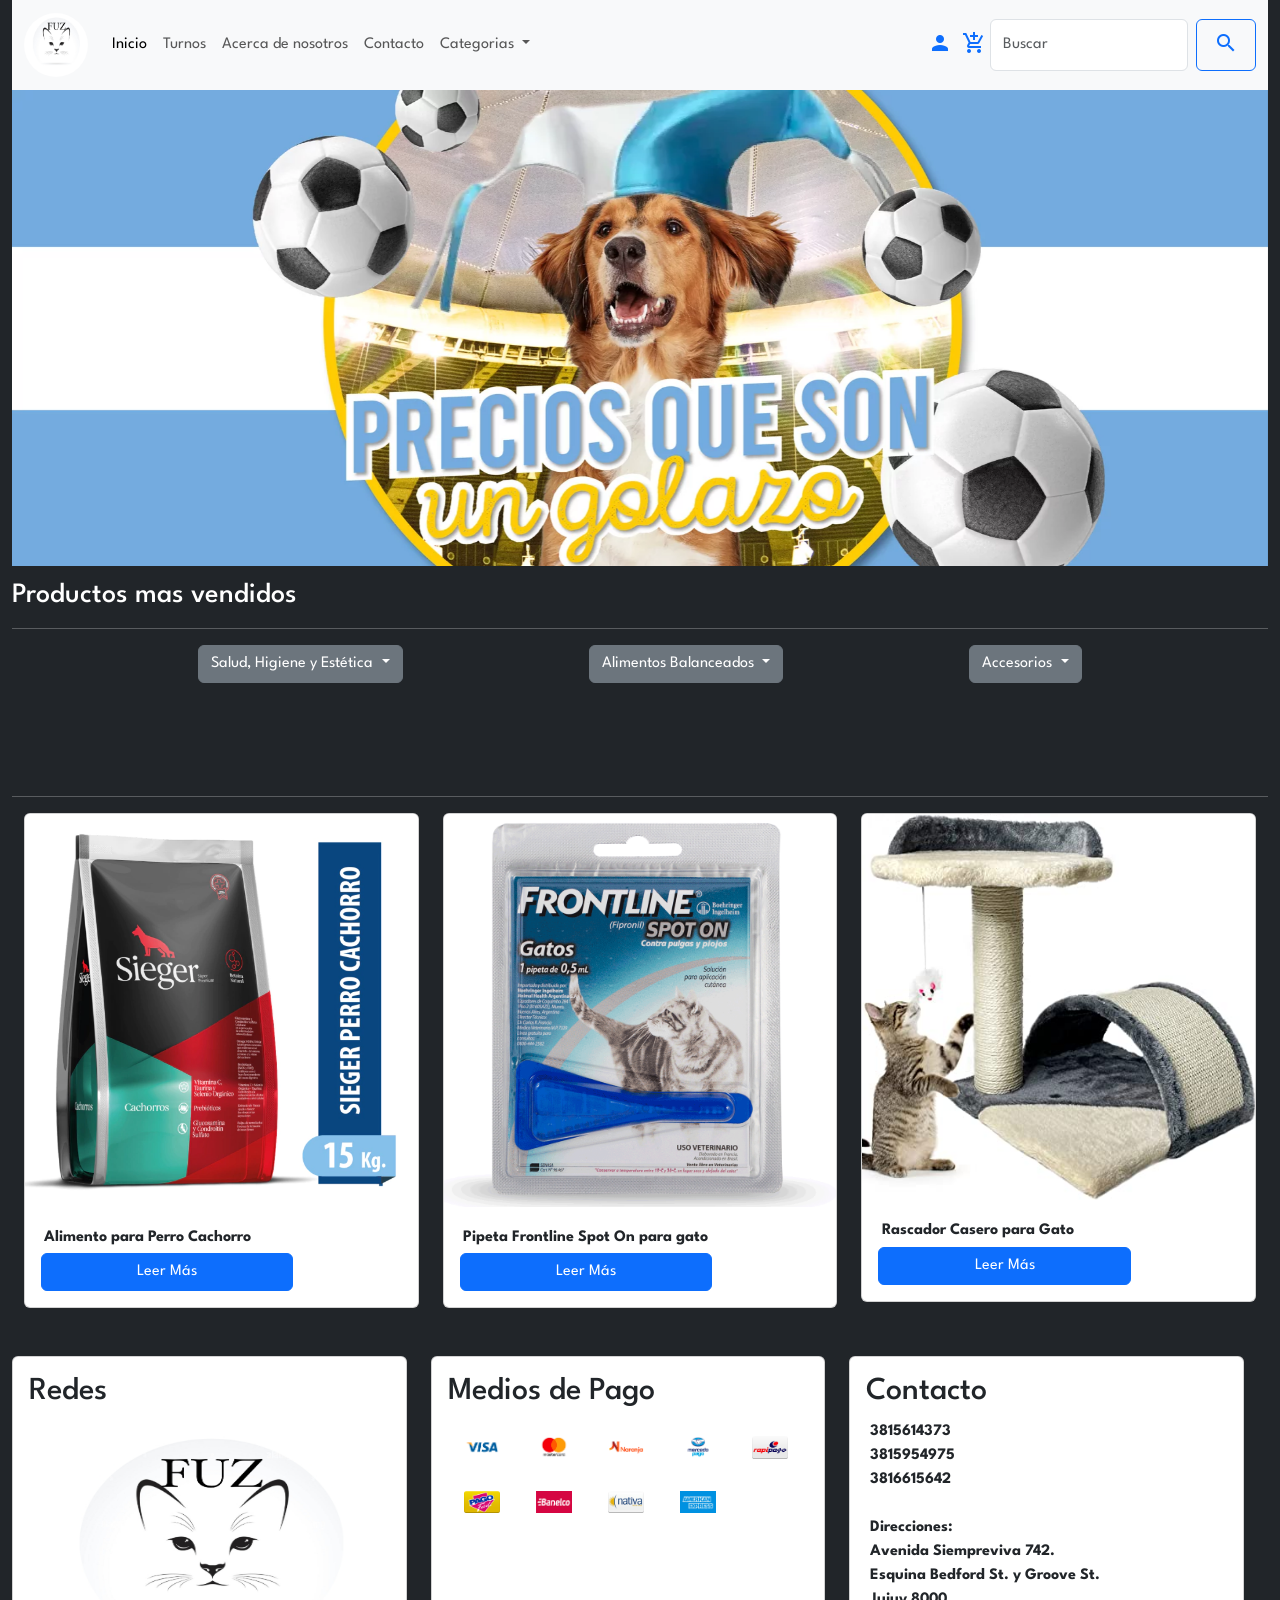
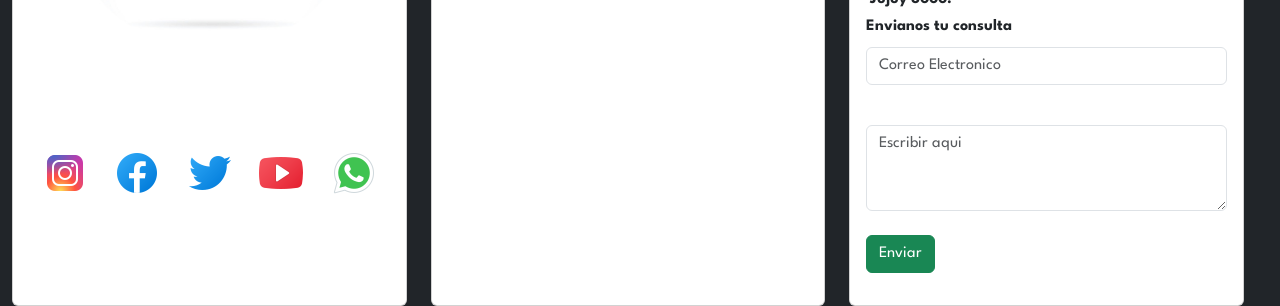
<file: TrabajoFinal1/index.html>
<!DOCTYPE html>
<html lang="en">
<head>
  <meta charset="UTF-8">
  <meta http-equiv="X-UA-Compatible" content="IE=edge">
  <meta name="viewport" content="width=device-width, initial-scale=1.0">
  <link rel="stylesheet" href="./index.css">
  <link rel="preconnect" href="https://fonts.googleapis.com"><link rel="preconnect" href="https://fonts.gstatic.com" crossorigin><link href="https://fonts.googleapis.com/css2?family=League+Spartan:wght@400;600&display=swap" rel="stylesheet">
  <link href="https://fonts.googleapis.com/icon?family=Material+Icons" rel="stylesheet">
  <title>TrabajoFinal1</title>
  <link href="https://cdn.jsdelivr.net/npm/bootstrap@5.2.3/dist/css/bootstrap.min.css" rel="stylesheet"
    integrity="sha384-rbsA2VBKQhggwzxH7pPCaAqO46MgnOM80zW1RWuH61DGLwZJEdK2Kadq2F9CUG65" crossorigin="anonymous">
</head>
<body>
  <div class="container-fluid mainbody">
    <!--inicio navbar -->
    <nav class="navbar navbar-expand-lg bg-light m-0">
      <div class="container-fluid">
        <a class="navbar-brand" href="#"> <img src="./img/fuzlogo.jpg" class="fuzlogo" alt=""> </a>
        <button class="navbar-toggler" type="button" data-bs-toggle="collapse" data-bs-target="#navbarSupportedContent" aria-controls="navbarSupportedContent" aria-expanded="false" aria-label="Toggle navigation">
          <span class="navbar-toggler-icon"></span>
        </button>
        <div class="collapse navbar-collapse" id="navbarSupportedContent">
          <ul class="navbar-nav me-auto mb-2 mb-lg-0">
            <li class="nav-item">
              <a class="nav-link active" aria-current="page" href="#">Inicio</a>
            </li>
            <li class="nav-item">
              <a class="nav-link" href="./pages/turnero.html">Turnos</a>
            </li>
            <li class="nav-item">
              <a class="nav-link" href="./pages/quienessomos.html">Acerca de nosotros</a>
            </li>
            <li class="nav-item">
              <a class="nav-link" href="./pages/contacto.html">Contacto</a>
            </li>
            <li class="nav-item dropdown">
              <a class="nav-link dropdown-toggle" href="#" role="button" data-bs-toggle="dropdown" aria-expanded="false">
                Categorias
              </a>
              <ul class="dropdown-menu">
                <li><a class="dropdown-item" href="./pages/error404.html">Salud, Higiene y Estetica</a></li>
                <li><a class="dropdown-item" href="./pages/error404.html">Alimentos balanceados</a></li>
                <li><a class="dropdown-item" href="./pages/error404.html">Accesorios</a></li>
              </ul>
            </li>
          </ul>
          <a href="./pages/login.html"><i class="material-icons">person</i></a>
          <a href="./pages/carrito.html"> <i class="material-icons">add_shopping_cart</i></a>
          <form class="d-flex" role="search">
            <input class="form-control me-2" type="search" placeholder="Buscar" aria-label="Search">
            <button class="btn btn-outline-primary" type="submit" href="./pages/error404.html"><i class="material-icons">search</i></button>
          </form>
        </div>
      </div>
    </nav>
    <!-- fin de navbar -->
    <!-- inicio carrusel -->
    <div id="carouselExampleInterval" class="carousel slide m-0" data-bs-ride="carousel">
      <div class="carousel-inner">
        <div class="carousel-item active" data-bs-interval="10000">
          <img src="./img/carousel1.png" class="d-block w-100" alt="...">
        </div>
        <div class="carousel-item">
          <img src="./img/carousel2.png" class="d-block w-100" alt="...">
        </div>
        <div class="carousel-item">
          <img src="./img/carousel3.png" class="d-block w-100" alt="...">
        </div>
        <div class="carousel-item">
          <img src="./img/carousel4.png" class="d-block w-100" alt="...">
        </div>
      </div>
      <button class="carousel-control-prev" type="button" data-bs-target="#carouselExampleInterval"
        data-bs-slide="prev">
        <span class="carousel-control-prev-icon" aria-hidden="true"></span>
        <span class="visually-hidden">Previous</span>
      </button>
      <button class="carousel-control-next" type="button" data-bs-target="#carouselExampleInterval"
        data-bs-slide="next">
        <span class="carousel-control-next-icon" aria-hidden="true"></span>
        <span class="visually-hidden">Next</span>
      </button>
    </div>
    <!-- fin de carrusel -->
    <!-- inicio de productos mas vendidos -->
    <div class="productos-mas-vendidos">
      <h3 class="productostitulo">
        Productos mas vendidos
      </h3>
      <hr>
      <div class="productos-mas-vendidos-dd">
        <!-- inicio 1er dropdown -->
        <div class="dropdown productos-mas-vendidos-dd">
          <button class="btn btn-secondary dropdown-toggle" type="button" data-bs-toggle="dropdown"
            aria-expanded="false">
            Salud, Higiene y Estética
          </button>
          <ul class="dropdown-menu">
            <li><a class="dropdown-item" href="./pages/CardinaCaboMadera.html">Cardina Cabo de Madera</a></li>
            <li><a class="dropdown-item" href="./pages/stickshamster.html">Sticks Hamster</a></li>
            <li><a class="dropdown-item" href="./pages/piedrassanitarias.html">Piedras Sanitarias Nic x 4kg</a></li>
          </ul>
        </div>
        <!-- fin 1er dropdown -->
        <!-- inicio 2do dropdown -->
        <div class="dropdown ">
          <button class="btn btn-secondary dropdown-toggle" type="button" data-bs-toggle="dropdown"
            aria-expanded="false">
            Alimentos Balanceados
          </button>
          <ul class="dropdown-menu">
            <li><a class="dropdown-item" href="./pages/alimentopeces.html">Alimento para Peces Shulet Tropical x 40gr</a></li>
            <li><a class="dropdown-item" href="./pages/alimentoperros.html">Pro Plan Adulto Raza Pequeña x 3 kg.</a></li>
            <li><a class="dropdown-item" href="./pages/alimentogatos.html">Lata Whiskas x 340 grs.</a></li>
          </ul>
        </div>
        <!-- fin 2do dropdown -->
        <!-- inicio 3er dropdown -->
        <div class="dropdown ">
          <button class="btn btn-secondary dropdown-toggle" type="button" data-bs-toggle="dropdown"
            aria-expanded="false">
            Accesorios
          </button>
          <ul class="dropdown-menu">
            <li><a class="dropdown-item" href="./pages/juguetecomida.html">Juguete Comida con Chifle</a></li>
            <li><a class="dropdown-item" href="./pages/bocaditogato.html">Bocaditos para Gato x 130 grs</a></li>
            <li><a class="dropdown-item" href="./pages/jaulaaves.html">Jaula Imperial para Aves</a></li>
          </ul>
        </div>
        <!-- fin 3er dropdown -->
      </div>
    </div>
    <hr>
    <!-- fin de productos mas vendidos -->
    <!--inicio contenedor de tarjetas-->
    <div class="container-fluid text">
      <!--Row-->
      <div class="row">
        <div class="col-12 col-md-6 col-lg-4 col-xl-4">
          <div class="card">
            <img src="./img/propaganda6.webp.crdownload" class="card-img-top cit-pet" alt="..." />
            <div class="card-body card-body-pet">
              <p> Alimento para Perro Cachorro</p>
              <a href="../TrabajoFinal1/pages/error404.html" class="btn btn-primary large">Leer Más</a>
            </div>
          </div>
        </div>
        <div class="col-12 col-md-6 col-lg-4 col-xl-4">
          <div class="card">
            <img src="./img/publi2.png" class="card-img-top cit-pet" alt="..." />
            <div class="card-body card-body-pet">
              <p>Pipeta Frontline Spot On para gato</p>
              <a href="../TrabajoFinal1/pages/error404.html" class="btn btn-primary large">Leer Más</a>
            </div>
          </div>
        </div>
        <div class="col-12 col-md-6 col-lg-4 col-xl-4">
          <div class="card">
            <img src="./img/publi5.jpg" class="card-img-top cit-pet" alt="..." />
            <div class="card-body card-body-pet">
              <P>Rascador Casero para Gato</P>
              <a href="./pages/error404.html" class="btn btn-primary large">Leer Más</a>
            </div>
          </div>
        </div>
      </div>
      <!--final del row-->
    </div>
    <!--fin del Contenedor de tarjetas-->
    <!-- inicio footer -->
    <footer class="row">
      <div class="row row-col-1 row-col-md g-4">
        <!-- inicio columna 1 -->
        <div class="col d-flex col-lg-4 col-md-6 col-sm-12">
          <div class="card">
            <div class="card-body">
              <h2 class="card-title">Redes</h2>
              <img src="./img/fuzlogo.jpg" class="card-img-top icn-ft" alt="...">
              <hr>
              <div class="icons redes">
                <img src="./img/instagramlogo.png" alt="" />
                <img src="./img/facebooklogo.png" alt="" />
                <img src="./img/twitterlogo.png" alt="" />
                <img src="./img/youtubelogo.png" alt="" />
                <img src="./img/whatsapplogo.png" alt="" />
              </div>
            </div>
          </div>
        </div>
        <!-- fin columna 1 -->
        <!-- inicio columna 2 -->
        <div class="col d-flex col-lg-4 col-md-4">
          <div class="card">
            <div class="card-body">
              <h2 class="card-title">Medios de Pago</h2>
              <div class="icons">
                <img src="./img/visa.png" class="logopago" alt="" />
                <img src="./img/mastercard.png" class="logopago" alt="" />
                <img src="./img/naranja.png" class="logopago" alt="" />
                <img src="./img/mercadopago.png" class="logopago" alt="" />
                <img src="./img/rapipago.png" class="logopago" alt="" />
                <img src="./img/pagofacil.png" class="logopago" alt="" />
                <img src="./img/banelco.png" class="logopago" alt="" />
                <img src="./img/nativa.png" class="logopago" alt="" />
                <img src="./img/amexlogo.png" class="logopago" alt="" />
              </div>
            </div>
          </div>
        </div>
        <!-- fin columna 2 -->
        <!-- inicio columna 3 -->
        <div class="col footer col-lg-4 col-md-4">
          <div class="card">
            <div class="card-body">
              <h2 class="card-title">Contacto</h2>
              <p class="card-text">
                3815614373 <br>3815954975 <br>3816615642 <br><br>
                Direcciones:<br>
                Avenida Siempreviva 742. <br> Esquina Bedford St. y Groove St. <br> Jujuy 8000.
              </p>
              <div class="mb-3">
                <label for="exampleFormControlInput1" class="form-label">Envianos tu consulta</label>
                <input type="email" class="form-control" id="exampleFormControlInput1" placeholder="Correo Electronico">
              </div>
              <div class="mb-3">
                <label for="exampleFormControlTextarea1" class="form-label"></label>
                <textarea class="form-control" id="exampleFormControlTextarea1" rows="3"
                  placeholder="Escribir aqui"></textarea>
                <br>
                <button type="button" class="btn btn-success">Enviar</button>
              </div>
            </div>
          </div>
        </div>
      </div>
    </footer>
    <!-- fin footer -->
    <!-- esto va al ultimo de todo el body -->
    <script src="https://cdn.jsdelivr.net/npm/bootstrap@5.2.3/dist/js/bootstrap.bundle.min.js"
      integrity="sha384-kenU1KFdBIe4zVF0s0G1M5b4hcpxyD9F7jL+jjXkk+Q2h455rYXK/7HAuoJl+0I4"
      crossorigin="anonymous"></script>
  </div>
</body>
</html>
</file>
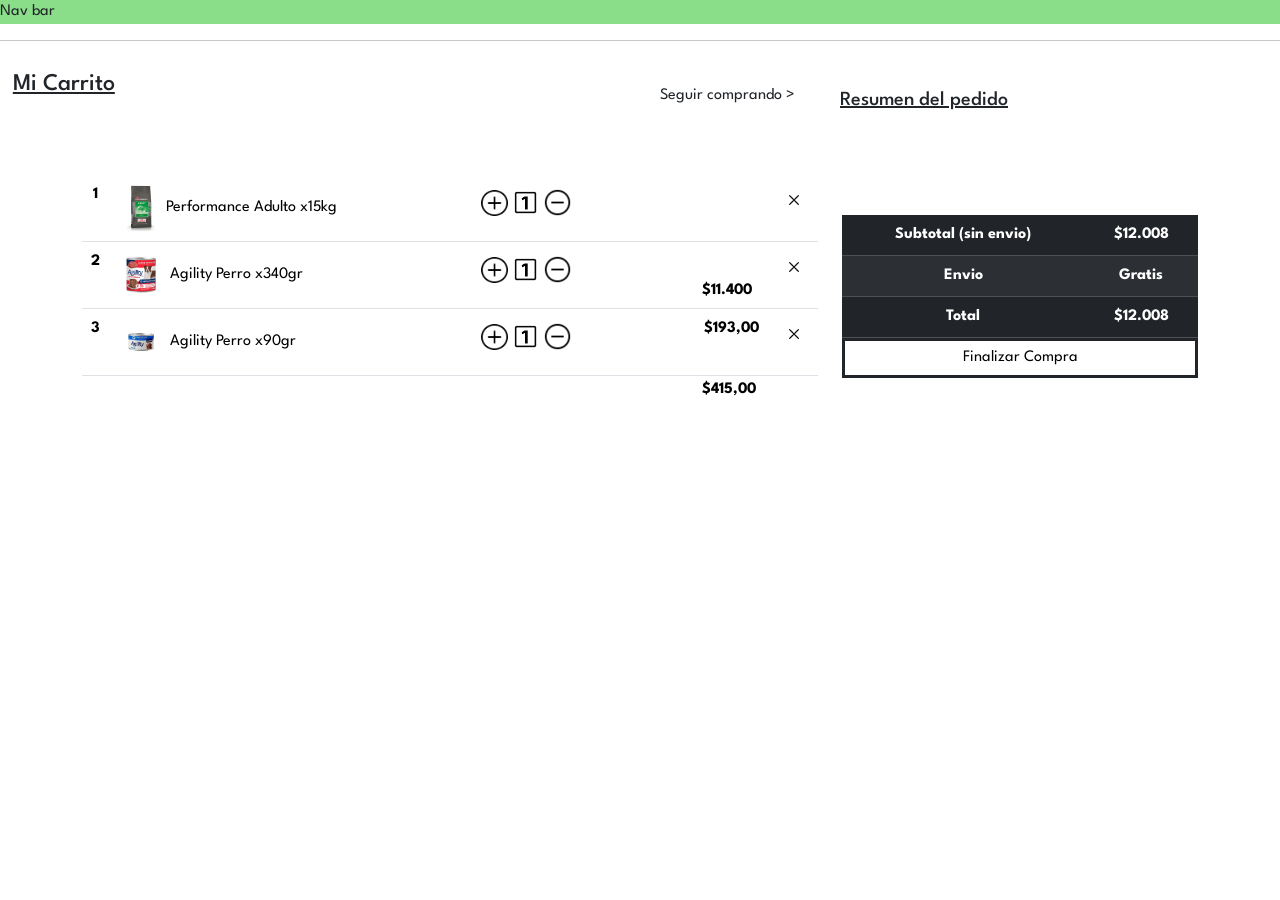
<file: TrabajoFinal1/pages/carrito.html>
<!DOCTYPE html>
<html lang="en">

<head>
    <meta charset="UTF-8">
    <meta http-equiv="X-UA-Compatible" content="IE=edge">
    <meta name="viewport" content="width=device-width, initial-scale=1.0">
    <link rel="stylesheet" href="../css/carrito.css">
    <link rel="preconnect" href="https://fonts.googleapis.com">
    <link rel="preconnect" href="https://fonts.gstatic.com" crossorigin>
    <link href="https://fonts.googleapis.com/css2?family=League+Spartan:wght@400;600&display=swap" rel="stylesheet">
    <link href="https://cdn.jsdelivr.net/npm/bootstrap@5.2.3/dist/css/bootstrap.min.css" rel="stylesheet"
        integrity="sha384-rbsA2VBKQhggwzxH7pPCaAqO46MgnOM80zW1RWuH61DGLwZJEdK2Kadq2F9CUG65" crossorigin="anonymous">
    <title>Carrito</title>
</head>
<nav>
    <p>Nav bar</p>
</nav>
<hr>
<div class="titulos">
    <h4>Mi Carrito</h4>
    <a href="../index.html">Seguir comprando ></a>
    <h5>Resumen del pedido</h5>
</div>
<!--Lista-->

<body>
    <div class="container-fluid">
        <div class="container text-center">
            <div class="row">
                <div class="col-sm-8">
                    <table class="table">

                        <tbody>
                            <div class="producto">
                                <tr>
                                    <th scope="row">1</th>
                                    <td>
                                        <div class="lata-1"><img src="../img/performance-ad21.webp" alt=""
                                                style="width: 50px !important; height: 50px !important;">Performance
                                            Adulto
                                            x15kg
                                    </td>
                            </div>
                            <td>
                                <button>
                                    <img src="../img/+.png" alt="" style="width:9%; height:9%;"> <img
                                        src="../img/numero-cuadrado-redondeado_318-10115.webp" alt=""
                                        style="width: 27px !important; height: 27px !important;"> <img
                                        src="../img/-.png" alt="" style="width:10%; height:10%;">
                                </button>
                </div>
                </td>
                <td>
                    <div class="lata-2"><strong>$11.400</strong></div>
                </td>
                <td><button>
                        <img src="../img/cruz.png" alt="">
                    </button></td>
                </tr>
                <tr>
                    <th scope="row">2</th>
                    <td>
                        <div class="lata-1"><img
                                src="../img/lata-agility-perro1-9993d69b01ef8928fe16582633294898-640-0.webp" alt=""
                                style="width: 50px !important; height: 50px !important;"> Agility Perro x340gr
                    </td>
            </div>
        </div>
        <td><button>
                <img src="../img/+.png" alt="" style="width:9%; height:9%;"> <img
                    src="../img/numero-cuadrado-redondeado_318-10115.webp" alt=""
                    style="width: 27px !important; height: 27px !important;"> <img src="../img/-.png" alt=""
                    style="width:10%; height:10%;">
            </button></td>
        <td>
            <div class="lata-3"><strong>$415,00</strong></div>
        </td>
        <td><button>
                <img src="../img/cruz.png" alt="">
            </button></td>
        </tr>
        <tr>
            <th scope="row">3</th>
            <td>
                <div class="lata-1"><img src="../img/lata-agility-perro-90g.webp" alt=""
                        style="width: 50px !important; height: 50px !important;"> Agility Perro x90gr
            </td>
    </div>
    <td><button>
            <img src="../img/+.png" alt="" style="width:9%; height:9%;"> <img
                src="../img/numero-cuadrado-redondeado_318-10115.webp" alt=""
                style="width: 27px !important; height: 27px !important;"> <img src="../img/-.png" alt=""
                style="width:10%; height:10%;">
        </button></td>
    <td>
        <div class="lata4"><strong>$193,00</strong></div>
    </td>
    <td><button>
            <img src="../img/cruz.png" alt="">
        </button></td>
    </tbody>
    </table>
    </div>
    <!--Subtotal-->
    <div class="col-sm-4">
        <table class="table table-dark table-striped">
            <thead>
                <tr>
                    <th scope="col">Subtotal (sin envio)</th>
                    <th>$12.008</th>
                </tr>
            </thead>
            <tbody>
                <tr>
                    <th scope="row">Envio</th>
                    <th>Gratis</th>
            </tbody>

            <tfoot>
                <tr>
                    <th>Total</th>
                    <th>$12.008</th>
                </tr>
                <tr>
                    <div class="buttons" <th><button>Finalizar Compra</button></th>
                    </div>
                </tr>
            </tfoot>
        </table>
    </div>

    </div>




    <script src="https://cdn.jsdelivr.net/npm/bootstrap@5.2.3/dist/js/bootstrap.bundle.min.js"
        integrity="sha384-kenU1KFdBIe4zVF0s0G1M5b4hcpxyD9F7jL+jjXkk+Q2h455rYXK/7HAuoJl+0I4"
        crossorigin="anonymous"></script>
    </div>
</body>

</html>
</file>
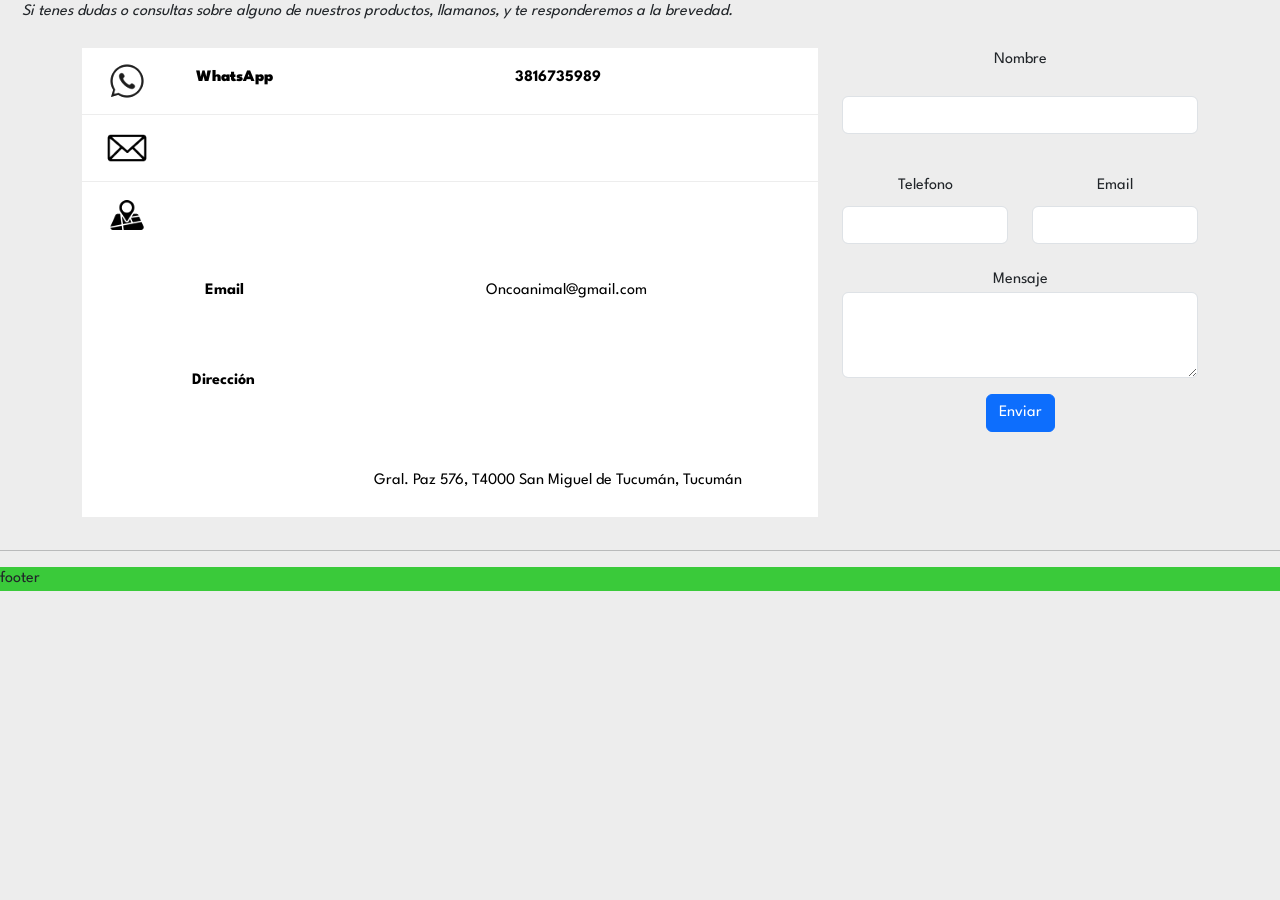
<file: TrabajoFinal1/pages/contacto.html>
<!DOCTYPE html>
<html lang="en">

<head>
    <meta charset="UTF-8">
    <meta http-equiv="X-UA-Compatible" content="IE=edge">
    <meta name="viewport" content="width=device-width, initial-scale=1.0">
    <link rel="stylesheet" href="../css/contacto.css">
    <link rel="preconnect" href="https://fonts.googleapis.com">
    <link rel="preconnect" href="https://fonts.gstatic.com" crossorigin>
    <link href="https://fonts.googleapis.com/css2?family=League+Spartan:wght@400;600&display=swap" rel="stylesheet">
    <link href="https://cdn.jsdelivr.net/npm/bootstrap@5.2.3/dist/css/bootstrap.min.css" rel="stylesheet"
        integrity="sha384-rbsA2VBKQhggwzxH7pPCaAqO46MgnOM80zW1RWuH61DGLwZJEdK2Kadq2F9CUG65" crossorigin="anonymous">
    <title>Contacto</title>
</head>
<!--Tarjetas de contacto-->

<body>
    <div class="container-fluid">
        <h7 style="padding: 10px; ;"><i>Si tenes dudas o consultas sobre alguno de nuestros productos, llamanos, y te
                responderemos a la brevedad.</i></h7>
        <br>
        <br>
        <div class="container text-center">
            <div class="row row-cols-2">
                <div class="col-md-8">
                    <table class="table">
                        <thead>
                            <tr>
                                <th scope="col"><img src="../img/whatsaap.jpeg" alt=""></th>
                                <th scope="col">
                                    <p><strong>WhatsApp</strong></p>
                                </th>
                                <th scope="col">
                                    <p>3816735989</p>
                                </th>
                            </tr>
                        </thead>
                        <tbody>
                            <tr>
                                <th scope="row"> <img src="../img/email.jpeg" alt=""></th>
                                <td>
                                    <div class="email">
                                        <p><strong>Email</strong></p>
                                    </div>
                                </td>
                                <td>
                                    <div class="gmail">
                                        <p>Oncoanimal@gmail.com</p>
                                    </div>
                                </td>

                            </tr>
                            <tr>
                                <th scope="row"><img src="../img/ubicacion.jpeg" alt=""></th>
                                <td>
                                    <div class="ubic">
                                        <p><strong>Dirección</strong></p>
                                    </div>
                                </td>
                                <td><iframe
                                        src="https://www.google.com/maps/embed?pb=!1m14!1m8!1m3!1d14240.408879082126!2d-65.2072018!3d-26.8367009!3m2!1i1024!2i768!4f13.1!3m3!1m2!1s0x0%3A0xf8606cd659b8e3e4!2sRollingCode%20School!5e0!3m2!1ses-419!2sar!4v1672087487428!5m2!1ses-419!2sar"
                                        width="600" height="450" style="border:0;" allowfullscreen="" loading="lazy"
                                        referrerpolicy="no-referrer-when-downgrade"> </iframe>
                                    <p>Gral. Paz 576, T4000 San Miguel de Tucumán, Tucumán</p>
                                </td>

                            </tr>
                        </tbody>
                    </table>
                </div>


                <!--Formulario-->
                <div class="col-md-4">
                    <form>
                        <div class="mb-3">
                            <div class="Nombre" <label class="form-label " for="name">Nombre</label></div><br>
                            <input type="text" id="name" class=" form-control " autocorrect="off" autocapitalize="off"
                                name="name"><br>
                        </div>

                        <div class="row">
                            <div class="col">
                                <label class="form-label " for="name">Telefono</label><br>
                                <input type="text" id="name" class=" form-control " autocorrect="off"
                                    autocapitalize="off" name="name">
                            </div>
                            <div class="col">
                                <label class="form-label " for="name">Email</label><br>
                                <input type="text" id="name" class=" form-control " autocorrect="off"
                                    autocapitalize="off" name="name"><br>
                            </div>
                        </div>
                        <div class="mb-3" <label for="lname">Mensaje</label><br>
                            <textarea id="message" class="form-control form-control-area " autocorrect="off"
                                autocapitalize="off" name="message" rows="3"></textarea>
                        </div>
                        <!-- Button modal -->
                        <button type="button" class="btn btn-primary" data-bs-toggle="modal"
                            data-bs-target="#exampleModal">
                            Enviar
                        </button>

                        <!-- Modal -->
                        <div class="modal fade" id="exampleModal" tabindex="-1" aria-labelledby="exampleModalLabel"
                            aria-hidden="true">
                            <div class="modal-dialog">
                                <div class="modal-content">
                                    <div class="modal-header">
                                        <h1 class="modal-title fs-5" id="exampleModalLabel">Consulta</h1>
                                        <button type="button" class="btn-close" data-bs-dismiss="modal"
                                            aria-label="Close"></button>
                                    </div>
                                    <div class="modal-body">
                                        Usted esta seguro que quiere enviar este formulario?
                                    </div>
                                    <div class="modal-footer">
                                        <button type="button" class="btn btn-secondary"
                                            data-bs-dismiss="modal">Cerrar</button>
                                        <button type="button" class="btn btn-primary">Enviar</button>
                                    </div>
                                </div>
                            </div>
                        </div>
                    </form>
                </div>


            </div>
        </div>



        <script src="https://cdn.jsdelivr.net/npm/bootstrap@5.2.3/dist/js/bootstrap.bundle.min.js"
            integrity="sha384-kenU1KFdBIe4zVF0s0G1M5b4hcpxyD9F7jL+jjXkk+Q2h455rYXK/7HAuoJl+0I4"
            crossorigin="anonymous"></script>
    </div>
</body>
<hr>
<footer>footer</footer>

</html>
</file>
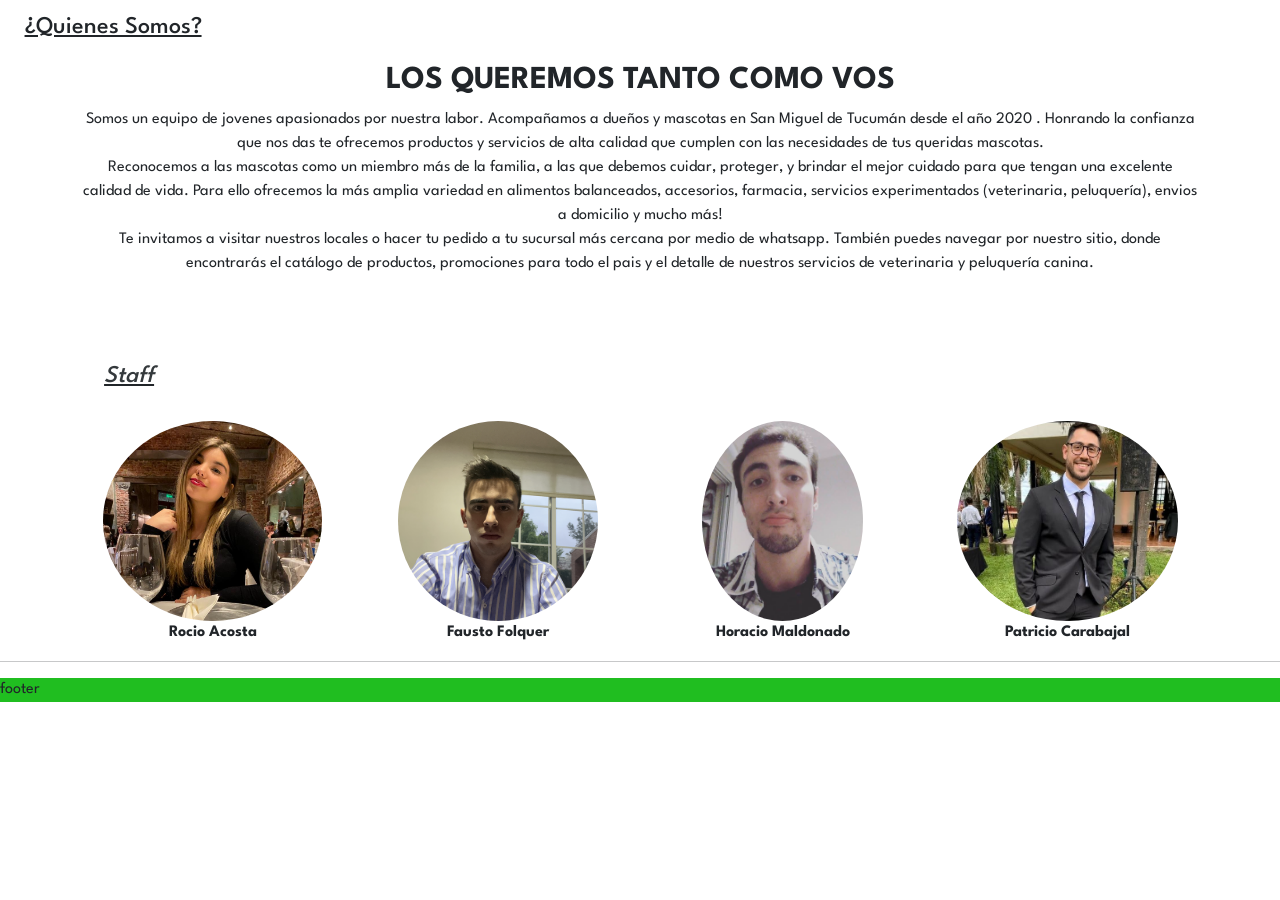
<file: TrabajoFinal1/pages/quienessomos.html>
<!DOCTYPE html>
<html lang="en">

<head>
    <meta charset="UTF-8">
    <meta http-equiv="X-UA-Compatible" content="IE=edge">
    <meta name="viewport" content="width=device-width, initial-scale=1.0">
    <link rel="stylesheet" href="../css/quienessomos.css">
    <link rel="preconnect" href="https://fonts.googleapis.com">
    <link rel="preconnect" href="https://fonts.gstatic.com" crossorigin>
    <link href="https://fonts.googleapis.com/css2?family=League+Spartan:wght@400;600&display=swap" rel="stylesheet">
    <link href="https://cdn.jsdelivr.net/npm/bootstrap@5.2.3/dist/css/bootstrap.min.css" rel="stylesheet"
        integrity="sha384-rbsA2VBKQhggwzxH7pPCaAqO46MgnOM80zW1RWuH61DGLwZJEdK2Kadq2F9CUG65" crossorigin="anonymous">
</head>

<!--Texto sobre nos-->

<body>
    <div class="container-fluid">
    <h4>¿Quienes Somos?</h4>
    <div class="container text-center">
        <div class="row">
            <div class="col-sm-12">
                <h2><strong>LOS QUEREMOS TANTO COMO VOS</strong></h2>
            </div>
            <div class="historia">
                <p>Somos un equipo de jovenes apasionados por nuestra labor. Acompañamos a dueños y mascotas en San
                    Miguel de Tucumán desde el año 2020 . Honrando la confianza que nos das te ofrecemos productos y
                    servicios de alta calidad que cumplen con las necesidades de tus queridas mascotas.
                    <br>

                    Reconocemos a las mascotas como un miembro más de la familia, a las que debemos cuidar, proteger, y
                    brindar el mejor cuidado para que tengan una excelente calidad de vida. Para ello ofrecemos la más
                    amplia variedad en alimentos balanceados, accesorios, farmacia, servicios experimentados
                    (veterinaria, peluquería), envios a domicilio y mucho más!
                    <br>

                    Te invitamos a visitar nuestros locales o hacer tu pedido a tu sucursal más cercana por medio de
                    whatsapp. También puedes navegar por nuestro sitio, donde encontrarás el catálogo de productos,
                    promociones para todo el pais
                    y el detalle de nuestros servicios de veterinaria y peluquería canina.


                </p>
            </div>
        </div>
        <br>
        <br>
        <!--Staff-->
        <h4>
            <div class="Staff"><i>Staff</i></div>
        </h4>

        <div class="row">
            <div class="col-sm-3"><div class="ro"><img src="../img/Ro.jpeg.png" alt=""></div><span>Rocio Acosta</span></div>
            <div class="col-sm-3"><img src="../img/foto Fausto.png" alt=""><br><span>Fausto Folquer</span>
            </div>
            <div class="col-sm-3"><img src="../img/Horacio.jpeg.png" alt=""><br><span>Horacio Maldonado</span></div>
            <div class="col-sm-3"><img src="../img/307811945_159697736529360_1646753999665482849_n.jpg" alt=""><br><span>Patricio Carabajal</span></div>
        </div>
    </div>

    <script src="https://cdn.jsdelivr.net/npm/bootstrap@5.2.3/dist/js/bootstrap.bundle.min.js"
        integrity="sha384-kenU1KFdBIe4zVF0s0G1M5b4hcpxyD9F7jL+jjXkk+Q2h455rYXK/7HAuoJl+0I4"
        crossorigin="anonymous"></script>
        </div>
</body>
<hr>
<footer>footer</footer>
</html>
</file>
<file: TrabajoFinal1/index.css>
:root {
    --primary-color: #212529;
}

body {
    background-color: var(--primary-color, black) !important;
    font-family: 'League Spartan', sans-serif !important;
}


.carousel {
    margin-top: 5%;
}
 i{
    margin: 0.3rem;
 }
nav {
    display: inline-flex;
    flex-wrap: nowrap !important;
}

.MainToggler {
    align-items: flex-start !important;
}

.hori {
    margin-left: 70% !important;
    padding: 0.3rem 0.7rem !important;
}

.productostitulo {
    color: white;
}

.productos-mas-vendidos {
    margin-top: 1%;
}

.productos-mas-vendidos-dd {
    display: flex;
    align-items: flex-start;
    justify-content: space-evenly;
    margin-bottom: 4.5%;
}

.container-fluid .icono {
    width: 2rem;
    height: 2rem;
}

.icn-ft {
    width: 40% !important;
    height: 30%;
}

.redes {
    display: flex;
    justify-content: space-around !important;
    margin-top: 15%;
}

.icons:hover {
    cursor: pointer;
}

.logopago {
    width: 10%;
    margin: 1rem;
}

.logopago:hover {
    cursor: pointer;
}

.form-label {
    font-weight: bold;
}

.row-pet {
    margin-top: 1rem !important;
}

.cit-pet {
    display: flex !important;
    align-items: center !important;
    justify-content: center !important;
}

.large {
    width: 70% !important;
    background-color: blue;
    outline: none;
}

.card-img-top {
    display: flex;
    align-items: center !important;
    justify-content: center !important;
    width: 100% !important;
    height: 50% !important;
}

p {
    margin: 0.2rem !important;
    font-weight: bold;
}

.fuzlogo {
    width: 4rem;
    height: 4rem;
    padding: 0 0 !important;
    margin: 0 0 !important;
    border-radius: 100%;
}

hr {
    color: white !important;
}
</file>
<file: TrabajoFinal1/css/carrito.css>
nav{
    background-color: rgb(138, 222, 138);
}
body{
   font-family: 'League Spartan', sans-serif !important;
}
h4{
    padding: 1%;
    color:  #212529;
    text-decoration: underline;
}
a {
    position: relative;
    left: 660px;
    top: -35px;
    color: #212529;
}
a:link{
   text-decoration: none;
   color: #212529;
}
a:visited{
   text-decoration: none;
   color: #212529;
}
img{
    width: 20px;
    height: 20px;
}
 button{
    border: none;
    padding: 5px;
    filter: brightness(1.1);
    mix-blend-mode: multiply;
    align-items: center;

 }
 button:hover{
    cursor: pointer;
 }

 .buttons{
    border: solid;
    text-decoration: green;
    position: relative;
    top: 163px;
 }

 .buttons:active{
    background-color: grey;
 }
 .buttons:hover{
   cursor: pointer;
 }
 h5{ color:  #212529;
    text-decoration: underline;
    position: relative;
    left: 840px;
    top: -55px;
 }
:root {
   --primary-color: #212529;
}
 .lata-1{
   position: relative;
   text-align: start;
 }

 .lata-2{
   position: absolute;
   top: 31%;
 }
 .lata-3{
   position: absolute;
   top: 42%;
 }
 .lata4{
   
   top: 55%;
 }
</file>
<file: TrabajoFinal1/css/contacto.css>
nav{
    background-color: rgb(57, 177, 57);
}
body{
    font-family: 'League Spartan', sans-serif !important;
    background-color: rgb(237, 237, 237) !important;
}

footer{
    background-color: rgb(58, 202, 58);
}

iframe{
    width: 270px;
    height: 270px;
    border-radius: 15px;
}

img {
    width: 50px;
    height: 50px;
    filter: brightness(1.1);
    mix-blend-mode: multiply;
   
}
table{
    border-color: rgb(237, 237, 237) !important;
   
}


.email{
    position: absolute;
    top: 31%;
    left: 16%;
}

.ubic{
    position: absolute;
    top: 41%;
    left: 15%;
}
.gmail{
    position: absolute;
    top: 31%;
    left: 38%;
}
</file>
<file: TrabajoFinal1/css/quienessomos.css>
nav{
    background-color: rgb(32, 190, 32);
}
footer{
    background-color: rgb(32, 190, 32);
}
body{
    font-family: 'League Spartan', sans-serif !important;
}

h4{
   padding: 1%;
   text-decoration: underline;
   color:  #34393c;
}

h2{
    position: relative;
    text-align: center;
}

.historia{
    position: relative;
    text-align: center;
}

.Staff {
    padding: 1%;
    position: relative;
    text-align: start;
    color:  #34393c;
}
img{
    width: 200x;
    height: 200px;
    border-radius: 50%;
   
}
span{
    font-weight: bold;
}
.ro{
    border-radius: 50% !important;
}
</file>
